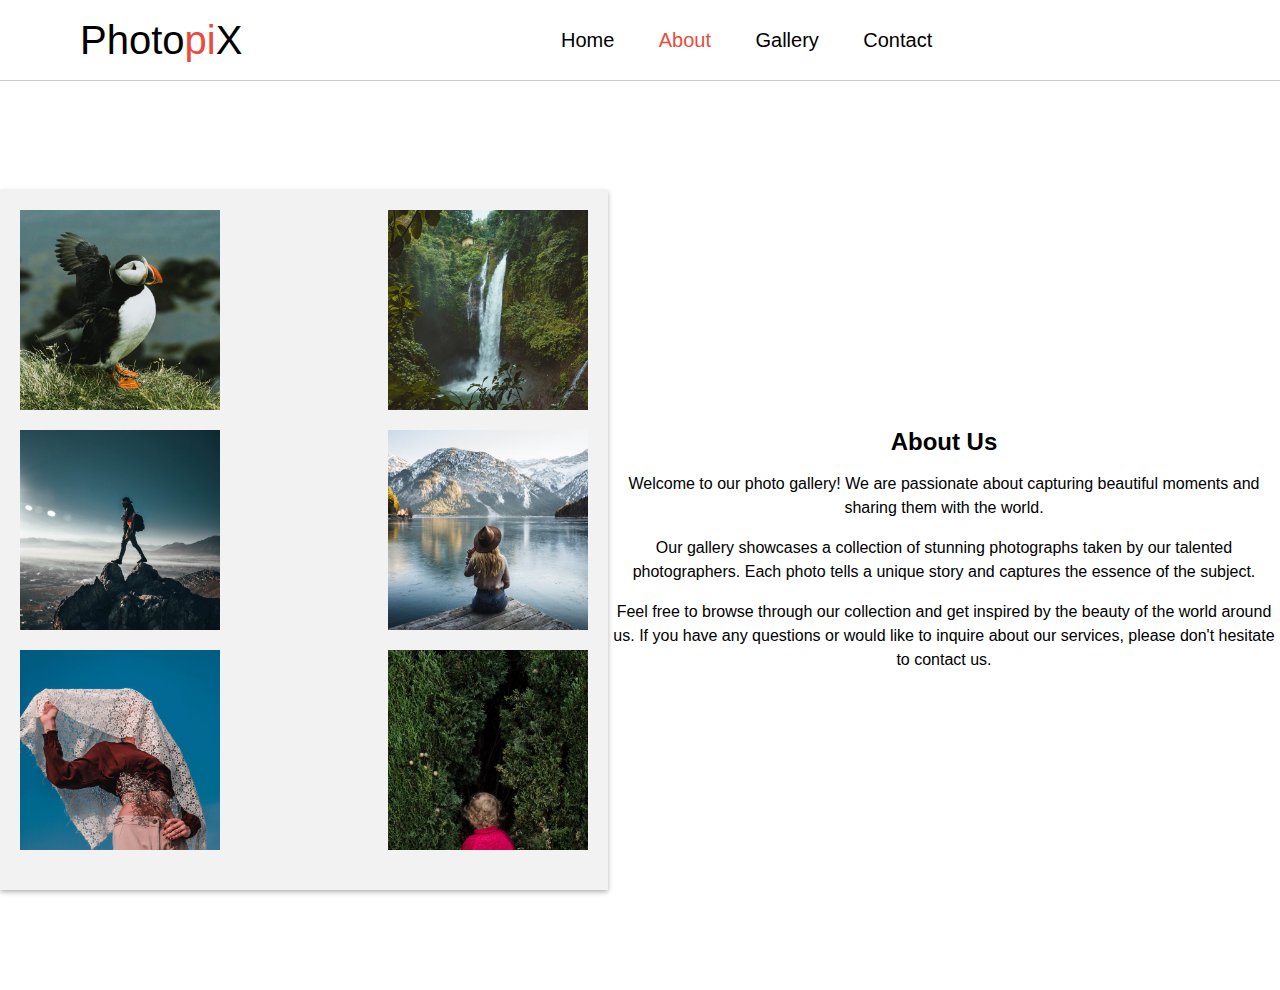
<file: about.html>
<!DOCTYPE html>
<html>

<head>
  <title>About Us</title>
  <style>
    body {
      font-family: Arial, sans-serif;
      margin: 0;
      padding: 0;
    }

    header {
      width: 100vw;
      height: 10vh;
      /* background:linear-gradient(rgba(0,0,0,0.8),rgba(0,0,0,0.8)), url('img/banner1.jpg'); */
      background-size: cover;
      background-position: relative;
      background-attachment: fixed;
    }

    nav {
      width: 100%;
      height: 80px;
      background: white;
      color: black;
      display: flex;
      justify-content: space-between;
      align-items: center;
      padding: 0px 80px;
      position: fixed;
      top: 0;
      background: white;
      z-index: 1;
      border-bottom: 1px solid rgba(0, 0, 0, 0.2);
    }

    .logo {
      font-family: sans-serif;
      font-size: 2.5em;
    }

    .logo span {
      color: #e74c3c;
    }

    .menu a {
      text-decoration: none;
      color: black;
      font-size: 20px;

      padding: 10px 20px;
      font-family: sans-serif;

    }

    .menu a:nth-child(2) {
      color: #e74c3c;
    }

    .menu a:hover {
      color: #e74c3c;
      transition: 0.4s;
    }

    .icon i {
      font-size: 20px;
    }

    .icon i:hover {
      color: #e74c3c;
    }

    .icon a {
      padding: 10px 20px;
      background: #e74c3c;
      color: white;
      text-decoration: none;
      margin-left: 30px;
      border-radius: 5px;
    }

    .icon a:hover {
      background: transparent;
      border: 1px solid #e74c3c;
      color: black;
      transition: 0.4s ease;
    }

    .container {
      display: flex;
      justify-content: center;
      align-items: center;
      height: 100vh;
    }

    .gallery {
      display: flex;
      flex-wrap: wrap;
      justify-content: space-between;
      max-width: 800px;
      padding: 20px;
      background-color: #f2f2f2;
      box-shadow: 0 2px 5px rgba(0, 0, 0, 0.3);
    }

    .gallery img {
      width: 200px;
      height: 200px;
      object-fit: cover;
      margin-bottom: 20px;
    }

    .about {
      text-align: center;
      margin-top: 20px;
    }

    .about h1 {
      font-size: 24px;
      margin-bottom: 10px;
    }

    .about p {
      font-size: 16px;
      line-height: 1.5;
    }
  </style>
</head>

<body>
  <header>
    <nav>
      <div class="logo">
        Photo<span>pi</span>X
      </div>
      <div class="menu">
        <a href="index.html">Home</a>
        <a href="about.html">About</a>
        <a href="gallery.html">Gallery</a>
        <a href="contact.html">Contact</a>

      </div>
      <div class="icon">
        <i class="fa fa-search"></i>
        <a href="#">Login</a>

      </div>
    </nav>


  </header>
  <div class="container">
    <div class="gallery">
      <img src="./img/p1.jpg" alt="photo 1">
      <img src="./img/p2.jpg" alt="photo 2">
      <img src="./img/p3.jpg" alt="photo 3">
      <img src="./img/p4.jpg" alt="photo 4">
      <img src="./img/p5.jpg" alt="photo 5">
      <img src="./img/p6.jpg" alt="photo 6">
    </div>
    <div class="about">
      <h1>About Us</h1>
      <p>Welcome to our photo gallery! We are passionate about capturing beautiful moments and sharing them with the
        world.</p>
      <p>Our gallery showcases a collection of stunning photographs taken by our talented photographers. Each photo
        tells a unique story and captures the essence of the subject.</p>
      <p>Feel free to browse through our collection and get inspired by the beauty of the world around us. If you have
        any questions or would like to inquire about our services, please don't hesitate to contact us.</p>
    </div>
  </div>
</body>

</html>
</file>
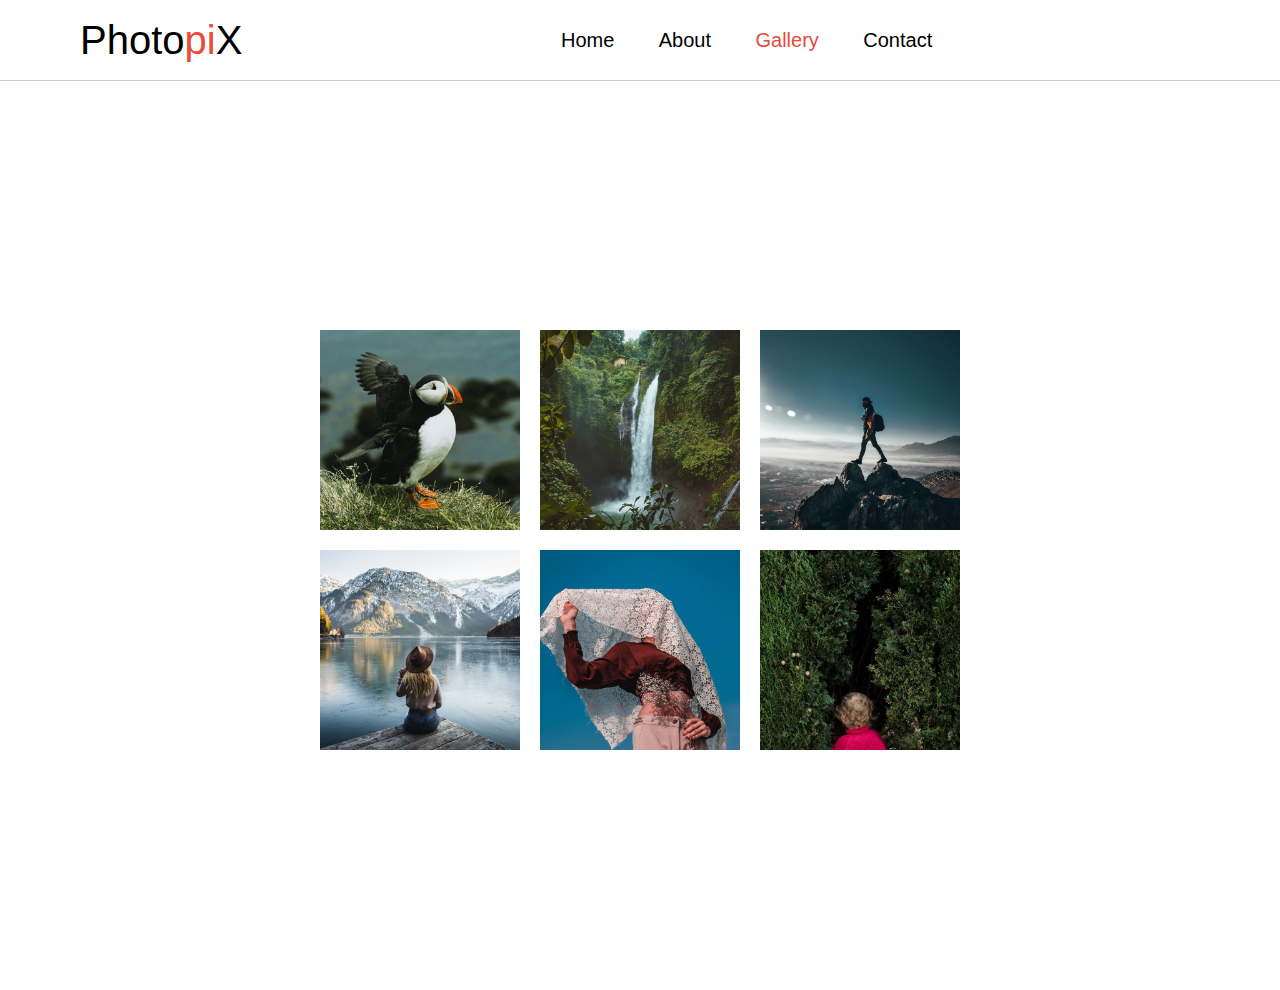
<file: gallery.html>
<!DOCTYPE html>
<html>

<head>
  <title>Gallery</title>
  <style>
    body {
      font-family: Arial, sans-serif;
      margin: 0;
      padding: 0;
    }

    header {
      width: 100vw;
      height: 10vh;
      /* background:linear-gradient(rgba(0,0,0,0.8),rgba(0,0,0,0.8)), url('img/banner1.jpg'); */
      background-size: cover;
      background-position: relative;
      background-attachment: fixed;
    }

    nav {
      width: 100%;
      height: 80px;
      background: white;
      color: black;
      display: flex;
      justify-content: space-between;
      align-items: center;
      padding: 0px 80px;
      position: fixed;
      top: 0;
      background: white;
      z-index: 1;
      border-bottom: 1px solid rgba(0, 0, 0, 0.2);
    }

    .logo {
      font-family: sans-serif;
      font-size: 2.5em;
    }

    .logo span {
      color: #e74c3c;
    }

    .menu a {
      text-decoration: none;
      color: black;
      font-size: 20px;

      padding: 10px 20px;
      font-family: sans-serif;

    }

    .menu a:nth-child(3) {
      color: #e74c3c;
    }

    .menu a:hover {
      color: #e74c3c;
      transition: 0.4s;
    }

    .icon i {
      font-size: 20px;
    }

    .icon i:hover {
      color: #e74c3c;
    }

    .icon a {
      padding: 10px 20px;
      background: #e74c3c;
      color: white;
      text-decoration: none;
      margin-left: 30px;
      border-radius: 5px;
    }

    .icon a:hover {
      background: transparent;
      border: 1px solid #e74c3c;
      color: black;
      transition: 0.4s ease;
    }

    .container {
      display: flex;
      justify-content: center;
      align-items: center;
      height: 100vh;
    }

    .gallery {
      display: flex;
      flex-wrap: wrap;
      justify-content: center;
      max-width: 800px;
      padding: 20px;
    }

    .gallery-item {
      width: 200px;
      height: 200px;
      margin: 10px;
      overflow: hidden;
    }

    .gallery-item img {
      width: 100%;
      height: 100%;
      object-fit: cover;
      transition: transform 0.3s ease;
    }

    .gallery-item:hover img {
      transform: scale(1.1);
    }
  </style>
</head>

<body>
  <header>
    <nav>
      <div class="logo">
        Photo<span>pi</span>X
      </div>
      <div class="menu">
        <a href="index.html">Home</a>
        <a href="about.html">About</a>
        <a href="gallery.html">Gallery</a>
        <a href="contact.html">Contact</a>
      </div>
      <div class="icon">
        <i class="fa fa-search"></i>
        <a href="#">Login</a>

      </div>
    </nav>


  </header>
  <div class="container">
    <div class="gallery">
      <div class="gallery-item">
        <img src="img/p1.jpg" alt="Photo 1">
      </div>
      <div class="gallery-item">
        <img src="img/p2.jpg" alt="Photo 2">
      </div>
      <div class="gallery-item">
        <img src="img/p3.jpg" alt="Photo 3">
      </div>
      <div class="gallery-item">
        <img src="img/p4.jpg" alt="Photo 4">
      </div>
      <div class="gallery-item">
        <img src="img/p5.jpg" alt="Photo 5">
      </div>
      <div class="gallery-item">
        <img src="img/p6.jpg" alt="Photo 6">
      </div>
    </div>
  </div>
</body>

</html>
</file>
